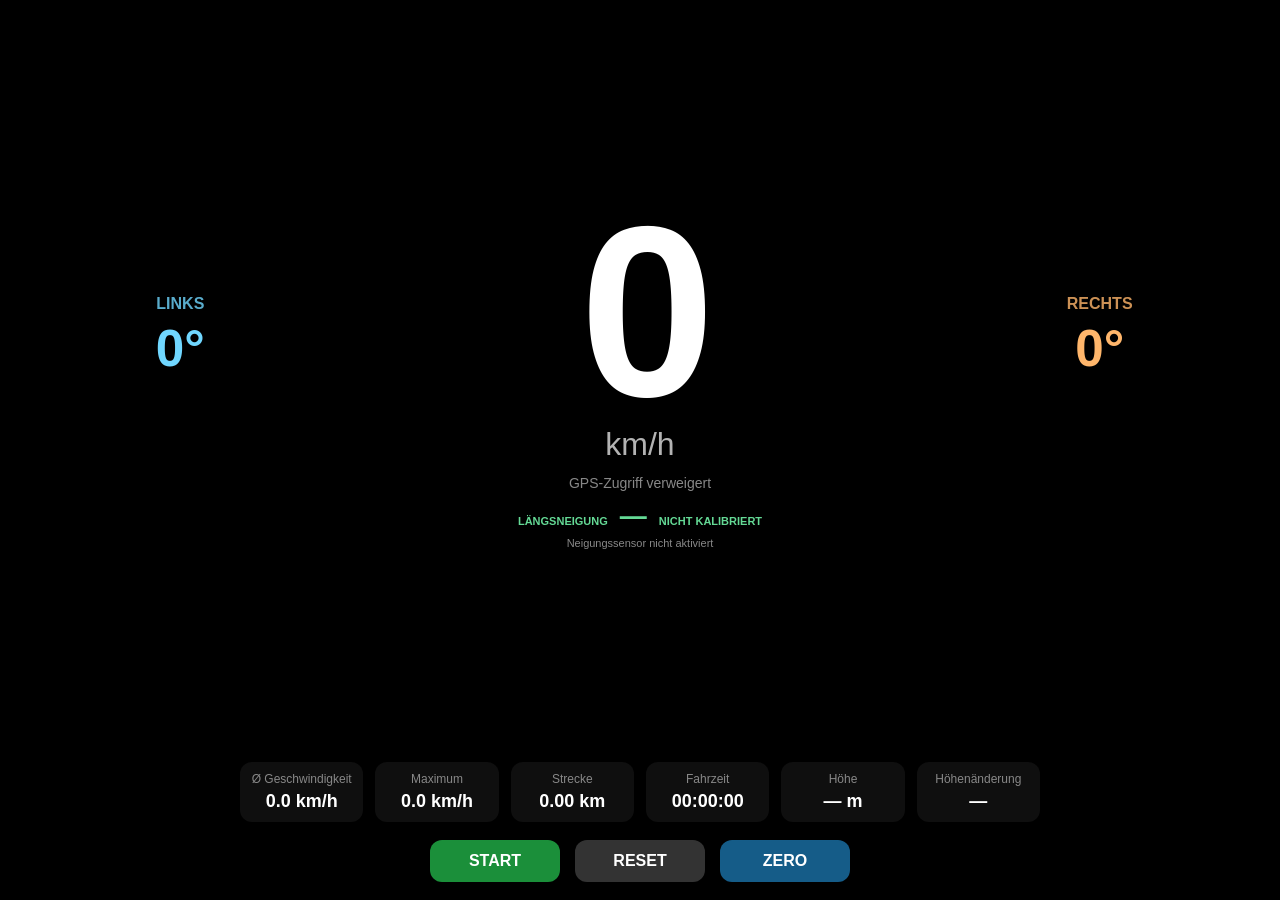
<file: index.html>
<!DOCTYPE html>
<html lang="de">
<head>
    <meta charset="UTF-8">

    <meta
        name="viewport"
        content="width=device-width, initial-scale=1.0, viewport-fit=cover"
    >

    <meta
        name="apple-mobile-web-app-capable"
        content="yes"
    >

    <meta
        name="apple-mobile-web-app-status-bar-style"
        content="black-translucent"
    >

    <meta
        name="theme-color"
        content="#000000"
    >

    <title>DigitalTacho</title>

    <link rel="stylesheet" href="style.css">
</head>

<body>

    <div class="portrait-warning">
        Bitte das iPhone quer halten.
    </div>

    <main class="tacho">

        <!-- GESCHWINDIGKEIT UND SCHRÄGLAGE -->

        <section class="speed-section">

            <div class="speed-layout">

                <!-- LINKS -->

                <div class="lean-indicator lean-left">

                    <span class="lean-label">
                        LINKS
                    </span>

                    <span id="leanLeft" class="lean-value">
                        0°
                    </span>

                </div>

                <!-- GESCHWINDIGKEIT -->

                <div class="speed-center">

                    <div id="speed" class="speed">
                        0
                    </div>

                    <div class="unit">
                        km/h
                    </div>

                </div>

                <!-- RECHTS -->

                <div class="lean-indicator lean-right">

                    <span class="lean-label">
                        RECHTS
                    </span>

                    <span id="leanRight" class="lean-value">
                        0°
                    </span>

                </div>

            </div>

            <div id="status" class="status">
                GPS wird gestartet …
            </div>

            <div class="pitch-display">
    <span class="pitch-label">
        LÄNGSNEIGUNG
    </span>

    <span id="pitchValue" class="pitch-value">
        —
    </span>

    <span id="pitchDirection" class="pitch-direction">
        NICHT KALIBRIERT
    </span>
</div>

<div id="leanStatus" class="lean-status">
    Neigungssensor nicht aktiviert
</div>

        </section>


        <!-- FAHRTDATEN -->

        <section class="stats">

            <div class="stat">
                <span class="label">
                    Ø Geschwindigkeit
                </span>
                <span id="averageSpeed" class="value">
                    0.0 km/h
                </span>
            </div>

            <div class="stat">
                <span class="label">
                    Maximum
                </span>
                <span id="maximumSpeed" class="value">
                    0.0 km/h
                </span>
            </div>

            <div class="stat">
                <span class="label">
                    Strecke
                </span>
                <span id="distance" class="value">
                    0.00 km
                </span>
            </div>

            <div class="stat">
                <span class="label">
                    Fahrzeit
                </span>
                <span id="duration" class="value">
                    00:00:00
                </span>
            </div>

        </section>


        <!-- BEDIENUNG -->

        <section class="controls">

            <button
                id="startButton"
                type="button"
                class="start-button"
            >
                START
            </button>

            <button
                id="resetButton"
                type="button"
                class="reset-button"
            >
                RESET
            </button>

            <button
                id="zeroButton"
                type="button"
                class="zero-button"
            >
                ZERO
            </button>

        </section>

    </main>

    <script src="app.js"></script>

</body>
</html>
</file>
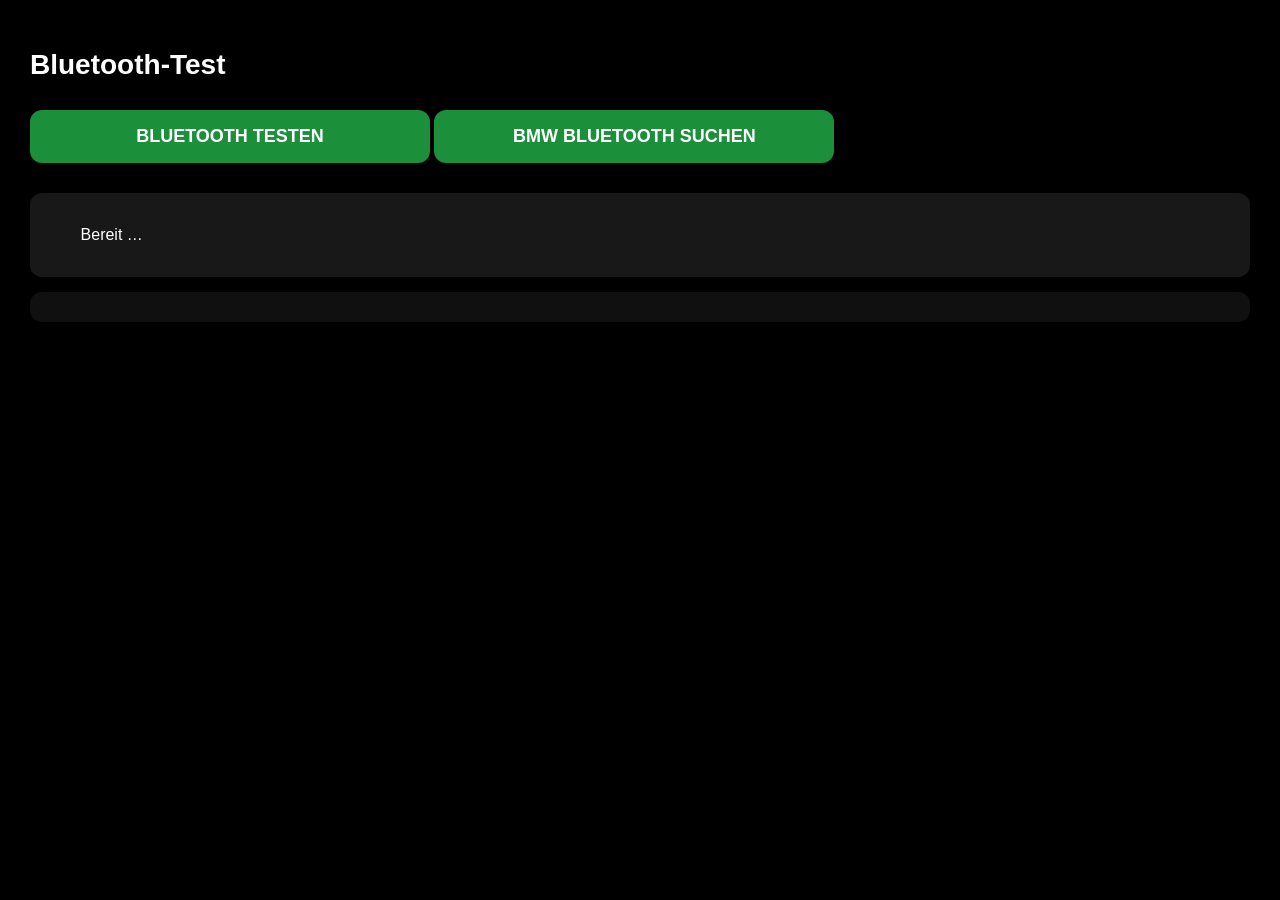
<file: bluetooth-test.html>
<!DOCTYPE html>
<html lang="de">
<head>
    <meta charset="UTF-8">
    <meta
        name="viewport"
        content="width=device-width, initial-scale=1.0"
    >
    <meta name="theme-color" content="#000000">
    <title>DigitalTacho Bluetooth-Test</title>
    <style>
        * {
            box-sizing: border-box;
        }
        html,
        body {
            margin: 0;
            padding: 0;
            width: 100%;
            min-height: 100%;
            background: #000;
            color: #fff;
            font-family:
                -apple-system,
                BlinkMacSystemFont,
                "SF Pro Display",
                Arial,
                sans-serif;
        }
        body {
            padding: 30px;
        }
        h1 {
            font-size: 28px;
        }
        button {
            width: 100%;
            max-width: 400px;
            padding: 16px;
            margin: 10px 0;
            border: 0;
            border-radius: 12px;
            font-size: 18px;
            font-weight: 700;
            color: #fff;
            background: #1b8f3a;
        }
        #status {
            margin-top: 20px;
            padding: 15px;
            border-radius: 12px;
            background: #181818;
            white-space: pre-wrap;
            word-break: break-word;
        }
        #log {
            margin-top: 15px;
            padding: 15px;
            border-radius: 12px;
            background: #101010;
            color: #aaa;
            font-family: monospace;
            white-space: pre-wrap;
            word-break: break-word;
        }
    </style>
</head>
<body>
    <h1>Bluetooth-Test</h1>
    <button id="testButton">
        BLUETOOTH TESTEN
    </button>
    <button id="scanButton">
        BMW BLUETOOTH SUCHEN
    </button>
    <div id="status">
        Bereit …
    </div>
    <div id="log"></div>
    <script>
        const statusElement =
            document.getElementById("status");
        const logElement =
            document.getElementById("log");
        const testButton =
            document.getElementById("testButton");
        const scanButton =
            document.getElementById("scanButton");
        function log(message) {
            logElement.textContent +=
                message + "\n";
        }
        testButton.addEventListener(
            "click",
            () => {
                logElement.textContent = "";
                log(
                    "Browser: " +
                    navigator.userAgent
                );
                log(
                    "HTTPS: " +
                    (
                        location.protocol === "https:"
                    )
                );
                log(
                    "navigator.bluetooth: " +
                    (
                        "bluetooth" in navigator
                    )
                );
                if (
                    "bluetooth" in navigator
                ) {
                    statusElement.textContent =
                        "Web Bluetooth wird vom Browser bereitgestellt.";
                } else {
                    statusElement.textContent =
                        "Web Bluetooth wird von diesem Browser NICHT bereitgestellt.";
                }
            }
        );
        scanButton.addEventListener(
            "click",
            async () => {
                if (
                    !("bluetooth" in navigator)
                ) {
                    statusElement.textContent =
                        "Bluetooth-API nicht verfügbar.";
                    return;
                }
                try {
                    statusElement.textContent =
                        "Suche nach Bluetooth-Geräten …";
                    log(
                        "Starte Bluetooth-Suche …"
                    );
                    const device =
                        await navigator.bluetooth.requestDevice({
                            acceptAllDevices: true
                        });
                    log(
                        "Gerät gefunden: " +
                        (
                            device.name ||
                            "Unbekannt"
                        )
                    );
                    log(
                        "ID: " +
                        device.id
                    );
                    statusElement.textContent =
                        "Gerät gefunden:\n" +
                        (
                            device.name ||
                            "Unbekannt"
                        );
                } catch (error) {
                    log(
                        "Fehler: " +
                        error.name
                    );
                    log(
                        error.message
                    );
                    statusElement.textContent =
                        "Bluetooth-Suche beendet.\n\n" +
                        error.name +
                        "\n" +
                        error.message;
                }
            }
        );
    </script>
</body>
</html>
</file>
<file: style.css>
/* =====================================================
   GRUNDLAYOUT
   ===================================================== */

* {
    box-sizing: border-box;
}

html,
body {
    margin: 0;
    padding: 0;
    width: 100%;
    height: 100%;
    background: #000;
    color: #fff;

    font-family:
        -apple-system,
        BlinkMacSystemFont,
        "SF Pro Display",
        "Helvetica Neue",
        Arial,
        sans-serif;

    overflow: hidden;
}


/* =====================================================
   TACHO
   ===================================================== */

.tacho {
    width: 100%;
    height: 100%;
    min-height: 100vh;

    display: flex;
    flex-direction: column;
    justify-content: center;
    align-items: center;

    padding:
        env(safe-area-inset-top)
        env(safe-area-inset-right)
        env(safe-area-inset-bottom)
        env(safe-area-inset-left);
}


/* =====================================================
   GESCHWINDIGKEIT
   ===================================================== */

.speed-section {
    width: 100%;

    display: flex;
    flex-direction: column;
    align-items: center;
    justify-content: center;

    flex: 1;
    min-height: 0;
}

.speed-layout {
    width: min(1100px, 96%);

    display: grid;

    grid-template-columns:
        minmax(70px, 1fr)
        minmax(0, 4fr)
        minmax(70px, 1fr);

    align-items: center;
    gap: 8px;
}

.speed-center {
    min-width: 0;

    display: flex;
    flex-direction: column;
    align-items: center;
    justify-content: center;
}

.speed {
    font-size: clamp(
        90px,
        19vw,
        250px
    );

    line-height: 0.85;
    font-weight: 700;
    letter-spacing: -0.06em;

    font-variant-numeric:
        tabular-nums;

    text-align: center;
    white-space: nowrap;
}

.unit {
    margin-top: 10px;

    font-size: clamp(
        20px,
        3vw,
        32px
    );

    font-weight: 500;
    opacity: 0.7;
}


/* =====================================================
   SCHRÄGLAGE
   ===================================================== */

.lean-indicator {
    display: flex;
    flex-direction: column;
    align-items: center;
    justify-content: center;

    min-width: 0;
    gap: 6px;
}

.lean-label {
    font-size: clamp(
        10px,
        1.4vw,
        16px
    );

    font-weight: 600;
    opacity: 0.8;
}

.lean-value {
    font-size: clamp(
        30px,
        5vw,
        70px
    );

    font-weight: 700;

    font-variant-numeric:
        tabular-nums;

    white-space: nowrap;
}

.lean-left {
    color: #70d7ff;
}

.lean-right {
    color: #ffb66b;
}

.lean-status {
    margin-top: 5px;
    min-height: 16px;

    font-size: 11px;
    color: #888;
    text-align: center;
}


/* =====================================================
   STATUS
   ===================================================== */

.status {
    margin-top: 12px;
    font-size: 14px;
    color: #888;
    text-align: center;
    min-height: 20px;
}


/* =====================================================
   STATISTIK
   ===================================================== */

.stats {
    width: min(
        800px,
        92vw
    );

    display: grid;

    grid-template-columns:
        repeat(6, 1fr);

    gap: 12px;
    margin-bottom: 18px;
}

.stat {
    display: flex;
    flex-direction: column;
    align-items: center;
    justify-content: center;

    min-width: 0;

    padding: 10px;
    border-radius: 12px;

    background: rgba(
        255,
        255,
        255,
        0.06
    );
}

.label {
    font-size: 12px;
    color: #888;
    margin-bottom: 5px;
    text-align: center;
}

.value {
    font-size: clamp(
        13px,
        1.5vw,
        18px
    );

    font-weight: 600;

    font-variant-numeric:
        tabular-nums;

    white-space: nowrap;
}


/* =====================================================
   BUTTONS
   ===================================================== */

.controls {
    display: flex;
    gap: 15px;
    margin-bottom: 18px;
}

.controls button {
    border: none;
    border-radius: 12px;

    padding:
        12px
        30px;

    min-width: 130px;

    font-size: 16px;
    font-weight: 700;

    color: #fff;
    cursor: pointer;

    -webkit-tap-highlight-color:
        transparent;
}

.start-button {
    background: #1b8f3a;
}

.start-button:active {
    background: #146b2b;
}

.stop-button {
    background: #d32f2f;
}

.stop-button:active {
    background: #a92323;
}

.reset-button {
    background: #333;
}

.reset-button:active {
    background: #222;
}

.zero-button {
    background: #155c88;
}

.zero-button:active {
    background: #104565;
}


/* =====================================================
   HOCHFORMAT
   ===================================================== */

.portrait-warning {
    display: none;
    position: fixed;
    inset: 0;
    z-index: 9999;

    background: #000;
    color: #fff;

    align-items: center;
    justify-content: center;

    text-align: center;
    font-size: 24px;
    padding: 30px;
}


/* =====================================================
   IPHONE HOCHFORMAT
   ===================================================== */

@media (orientation: portrait) {

    .portrait-warning {
        display: flex;
    }

    .tacho {
        display: none;
    }
}


/* =====================================================
   KLEINE QUERFORMAT-DISPLAYS
   ===================================================== */

@media (
    orientation: landscape
) and (max-height: 500px) {

    .speed {
        font-size: clamp(
            70px,
            16vw,
            160px
        );
    }

    .speed-layout {
        grid-template-columns:
            minmax(55px, 1fr)
            minmax(0, 4fr)
            minmax(55px, 1fr);

        gap: 4px;
    }

    .lean-value {
        font-size: clamp(
            26px,
            4.5vw,
            46px
        );
    }

    .lean-label {
        font-size: 10px;
    }

    .unit {
        margin-top: 5px;
        font-size: 18px;
    }

    .status {
        margin-top: 5px;
        font-size: 12px;
    }

    .lean-status {
        font-size: 10px;
        margin-top: 3px;
    }

    .stats {
        margin-bottom: 8px;
        gap: 8px;
    }

    .stat {
        padding: 6px;
    }

    .label {
        font-size: 10px;
    }

    .value {
        font-size: 15px;
    }

    .controls {
        margin-bottom: 8px;
        gap: 10px;
    }

    .controls button {
        padding:
            8px
            18px;

        min-width: 95px;
        font-size: 14px;
    }
}


/* =====================================================
   GPS-QUALITÄT
   ===================================================== */

.gps-excellent {
    color: #00e676;
}

.gps-good {
    color: #66bb6a;
}

.gps-medium {
    color: #ffca28;
}

.gps-weak {
    color: #ff9800;
}

.gps-poor {
    color: #f44336;
}

/* =====================================================
   LÄNGSNEIGUNG
   ===================================================== */

.pitch-display {
    display: flex;
    justify-content: center;
    align-items: baseline;
    gap: 12px;
    margin-top: 6px;
    color: #64d995;
    white-space: nowrap;
}

.pitch-label,
.pitch-direction {
    font-size: 11px;
    font-weight: 600;
}

.pitch-value {
    font-size: clamp(17px, 2.5vw, 27px);
    font-weight: 700;
    font-variant-numeric: tabular-nums;
}

/* Platz für Schräglagen-Höchstwerte */

.lean-value {
    font-size: clamp(25px, 4vw, 54px);
}

@media (orientation: landscape) and (max-height: 500px) {

    .pitch-display {
        margin-top: 3px;
        gap: 8px;
    }

    .pitch-label,
    .pitch-direction {
        font-size: 10px;
    }

    .pitch-value {
        font-size: 18px;
    }

    .lean-value {
        font-size: clamp(22px, 3.6vw, 39px);
    }
}
</file>
